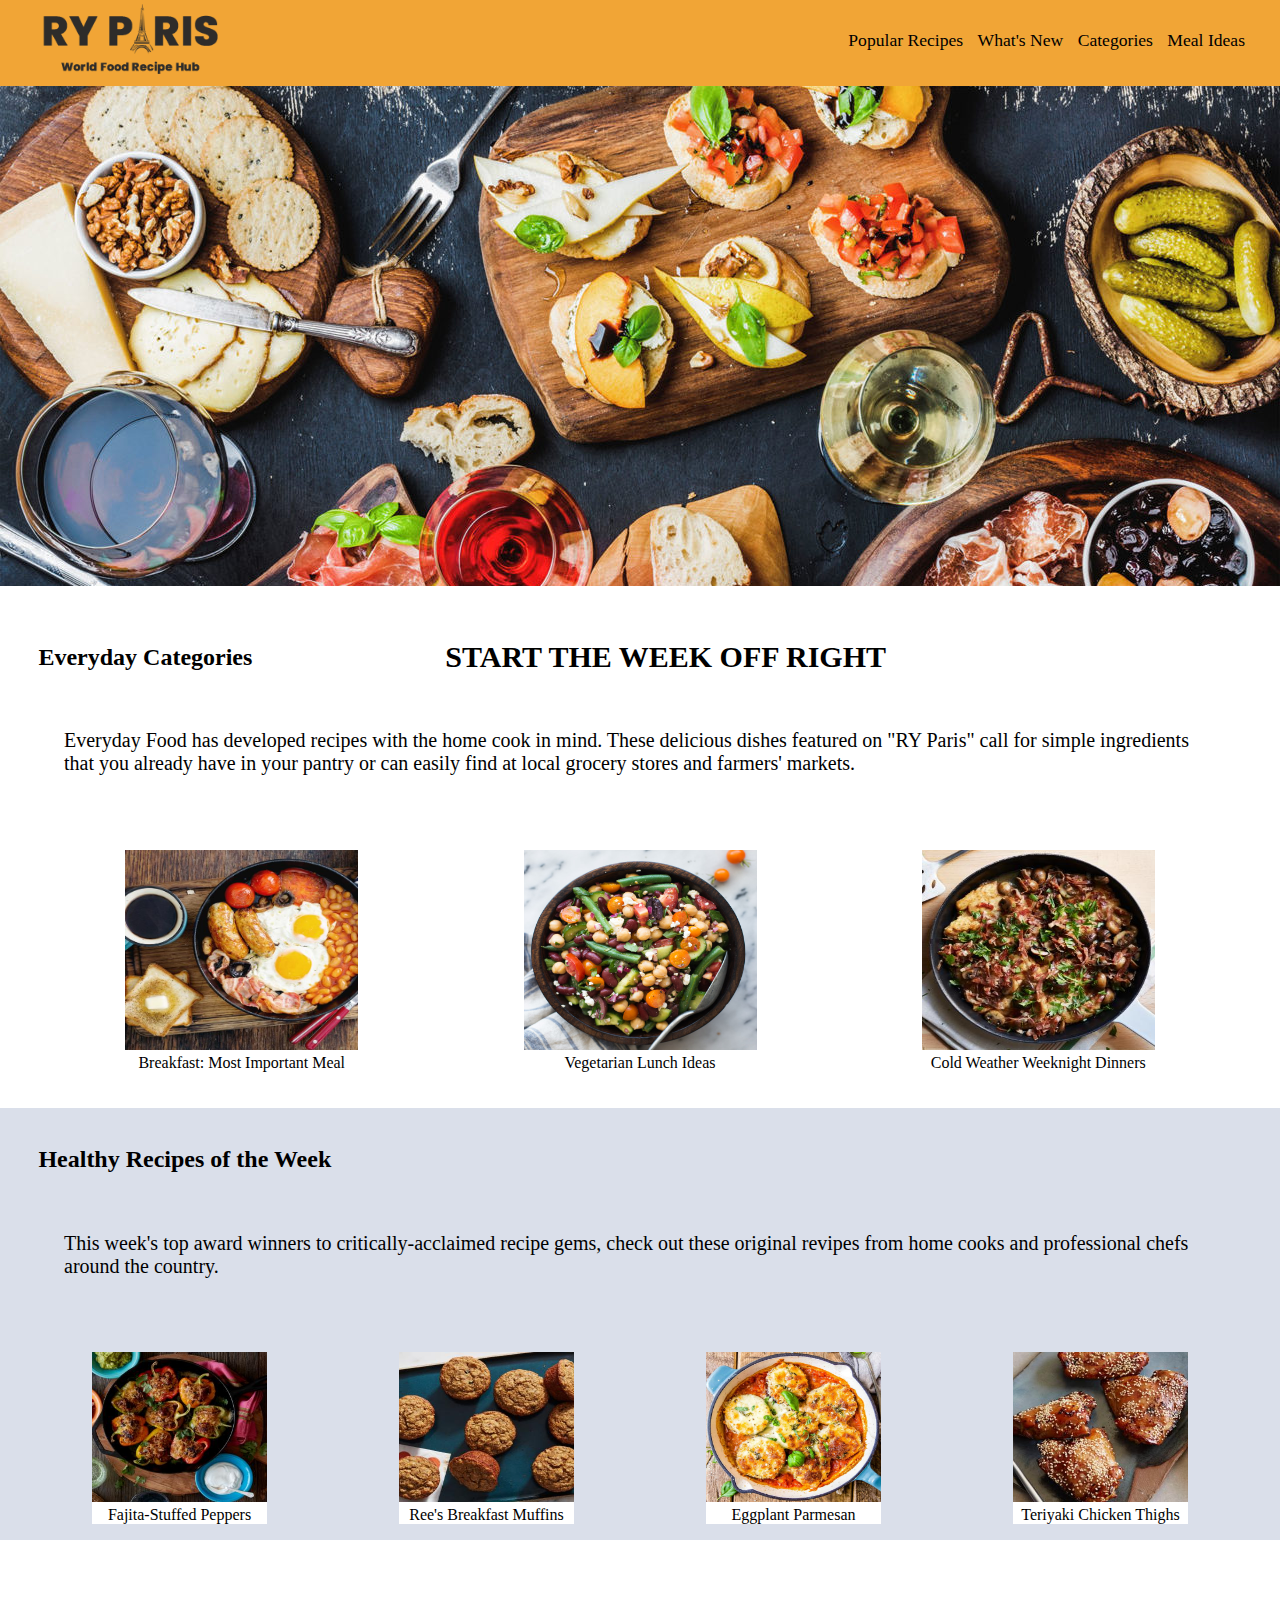
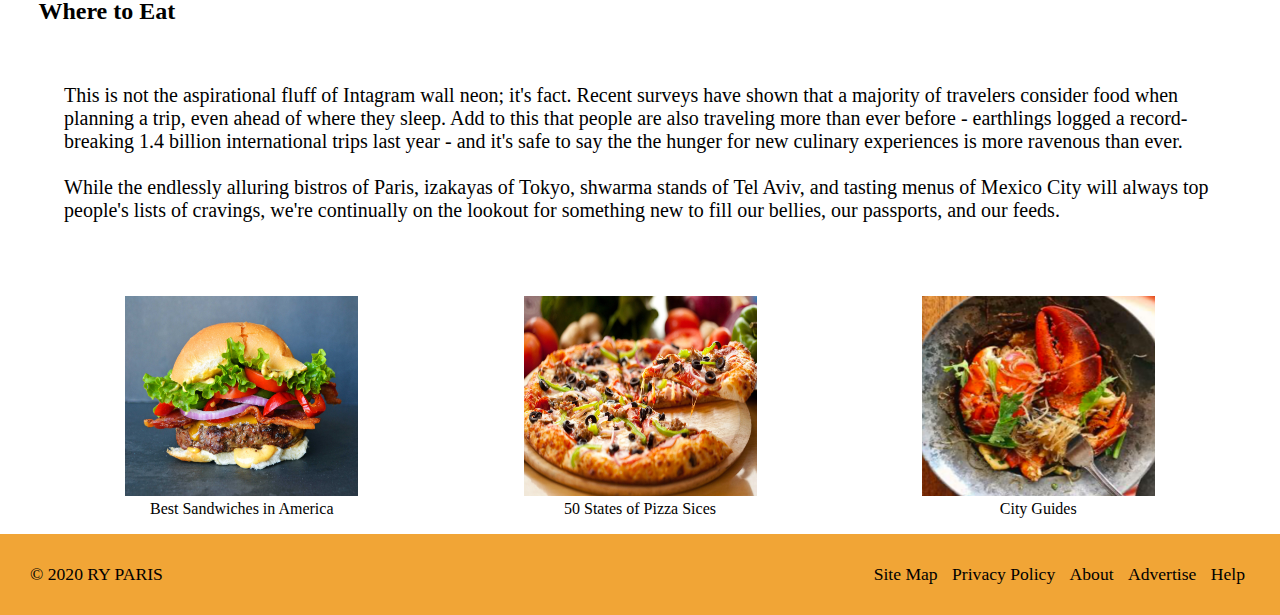
<file: index.html>
<!DOCTYPE html>
<head>
  <title>RY Paris Home</title>
  <link rel="stylesheet" href="CSS/style.css" />
  <meta name="author" content="Gideon Jones" />
  <meta name="keywords" content="Paris, Food, Burgers, DIY, Cooking, Home" />
  <meta name="description" content="The (un)Official RY Paris Website!" />
  <meta charset="UTF-8" />
</head>
<body>
  <div class="navbar">
    <a href="index.html"
      ><img src="Images/ryparis-logo.png" alt="Logo" class="logo"
    /></a>
    <div class="Links">
      <a href="recipe.html"> Popular Recipes</a>
      <a href="index.html"> What's New </a>
      <a href="index.html"> Categories </a>
      <a href="recipe.html"> Meal Ideas </a>
    </div>
  </div>

  <div class="heroImg">
    <img src="Images/hero-image.jpg" alt="Main Img" />
    <div class="heroText"><strong>START THE WEEK OFF RIGHT</strong></div>
  </div>

  <h2>Everyday Categories</h2>
  <p>
    Everyday Food has developed recipes with the home cook in mind. These
    delicious dishes featured on "RY Paris" call for simple ingredients that you
    already have in your pantry or can easily find at local grocery stores and
    farmers' markets.
  </p>

  <div class="flex-container">
    <figure>
      <img
        class="LargeImg"
        src="Images/BreakfastIdeas1.png"
        alt="breakfast-ideas"
      />
      <figcaption>Breakfast: Most Important Meal</figcaption>
    </figure>
    <figure>
      <img
        class="LargeImg"
        src="Images/vegetarian-ideas.jpg"
        alt="vegetarian-ideas"
      />
      <figcaption>Vegetarian Lunch Ideas</figcaption>
    </figure>
    <figure>
      <img
        class="LargeImg"
        src="Images/ColdWeatherDinners1.png"
        alt="breakfast-ideas"
      />
      <figcaption>Cold Weather Weeknight Dinners</figcaption>
    </figure>
  </div>

  <div class="grayBkgnd">
    <h2>Healthy Recipes of the Week</h2>
    <p>
      This week's top award winners to critically-acclaimed recipe gems, check
      out these original revipes from home cooks and professional chefs around
      the country.
    </p>
    <div class="flex-container">
      <figure>
        <img
          class="SmallImg"
          src="Images/fajitaPeppers1.png"
          alt="fajita-peppers"
        />
        <figcaption>Fajita-Stuffed Peppers</figcaption>
      </figure>
      <figure>
        <img class="SmallImg" src="Images/SmallMuffins.png" alt="muffins" />
        <figcaption>Ree's Breakfast Muffins</figcaption>
      </figure>
      <figure>
        <img
          class="SmallImg"
          src="Images/eggplant-parmesan.jpg"
          alt="eggplant-parmesan"
        />
        <figcaption>Eggplant Parmesan</figcaption>
      </figure>
      <figure>
        <img
          class="SmallImg"
          src="Images/TeriyakiChicken1.png"
          alt="teriyaki-chicken"
        />
        <figcaption>Teriyaki Chicken Thighs</figcaption>
      </figure>
    </div>
  </div>

  <h2>Where to Eat</h2>
  <p>
    This is not the aspirational fluff of Intagram wall neon; it's fact. Recent
    surveys have shown that a majority of travelers consider food when planning
    a trip, even ahead of where they sleep. Add to this that people are also
    traveling more than ever before - earthlings logged a record-breaking 1.4
    billion international trips last year - and it's safe to say the the hunger
    for new culinary experiences is more ravenous than ever.
    <br />
    <br />
    While the endlessly alluring bistros of Paris, izakayas of Tokyo, shwarma
    stands of Tel Aviv, and tasting menus of Mexico City will always top
    people's lists of cravings, we're continually on the lookout for something
    new to fill our bellies, our passports, and our feeds.
  </p>

  <div class="flex-container">
    <figure>
      <img class="LargeImg" src="Images/burger.jpg" alt="BurgerImg" />
      <figcaption>Best Sandwiches in America</figcaption>
    </figure>
    <figure>
      <img class="LargeImg" src="Images/pizza.jpeg" alt="PizzaImg" />
      <figcaption>50 States of Pizza Sices</figcaption>
    </figure>
    <figure>
      <img class="LargeImg" src="Images/city-guidesSmall.png" alt="CrabImg" />
      <figcaption>City Guides</figcaption>
    </figure>
  </div>

  <div class="navbar">
    <div class="Copywrite">&copy; 2020 RY PARIS</div>
    <div class="Links">
      <a href="index.html">Site Map</a>
      <a href="index.html">Privacy Policy</a>
      <a href="index.html">About</a>
      <a href="index.html">Advertise</a>
      <a href="index.html">Help</a>
    </div>
  </div>
</body>
</file>
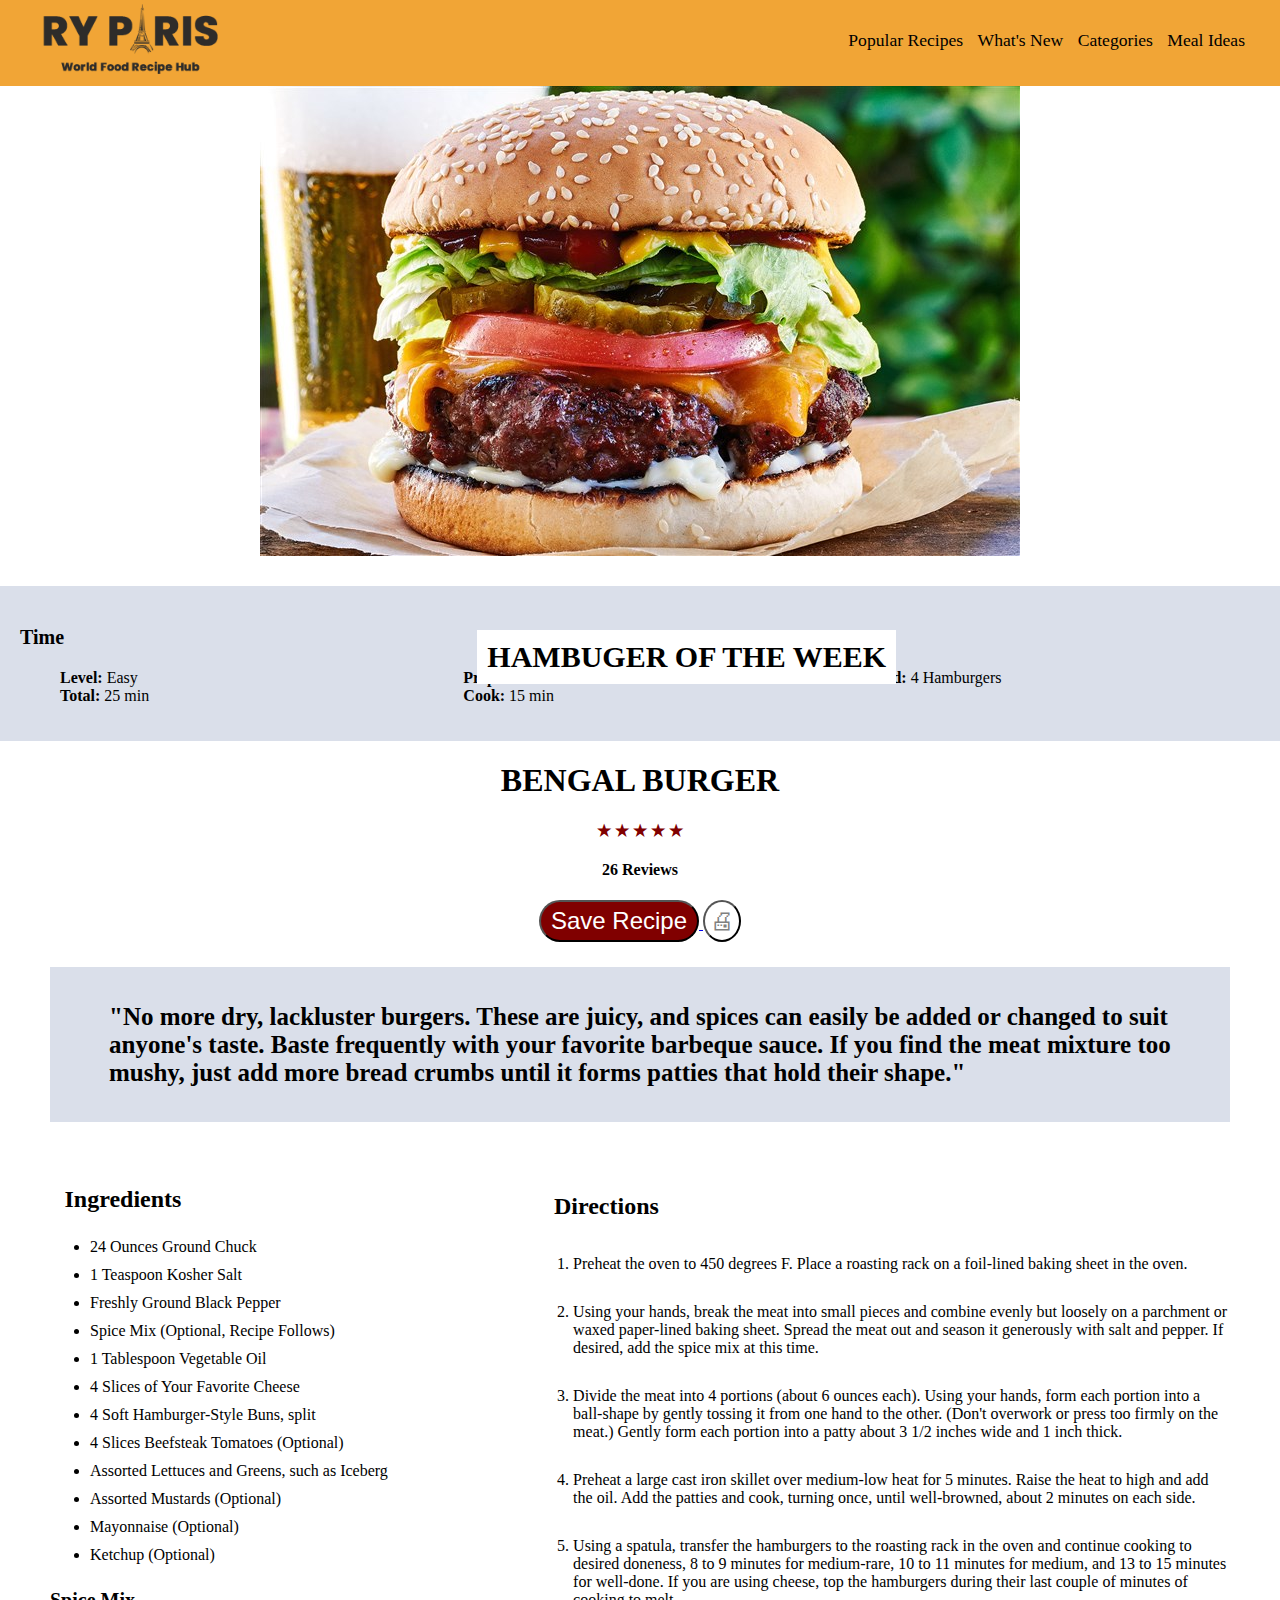
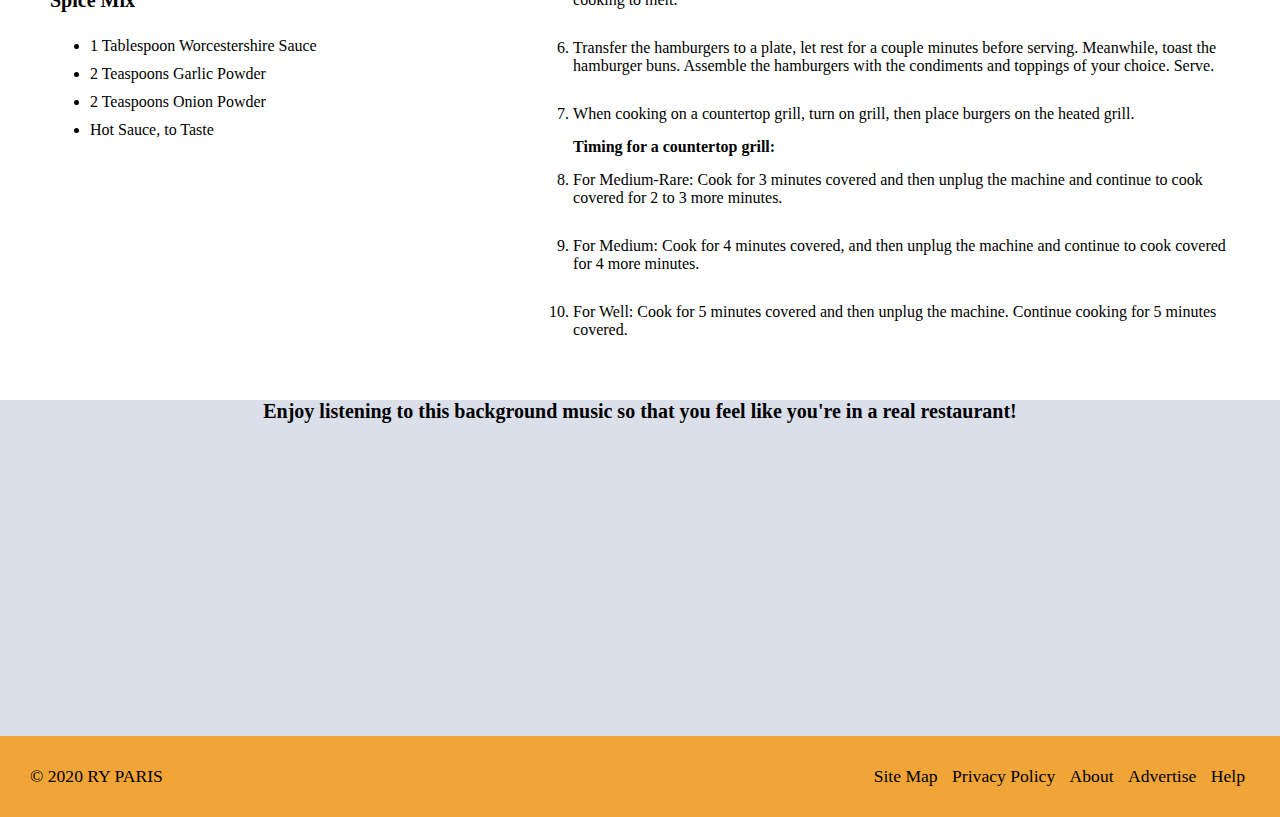
<file: recipe.html>
<!DOCTYPE html>
<head>
  <title>RY Paris Recipes</title>
  <link rel="stylesheet" href="CSS/style.css" />
  <meta name="author" content="Gideon Jones" />
  <meta name="keywords" content="Paris, Food, Burgers, DIY, Cooking, Home" />
  <meta name="description" content="The (un)Official RY Paris Website!" />
  <meta charset="UTF-8" />
</head>
<body>
  <div class="navbar">
    <a href="index.html"
      ><img src="Images/ryparis-logo.png" alt="Logo" class="logo"
    /></a>
    <div class="Links">
      <a href="recipe.html"> Popular Recipes</a>
      <a href="index.html"> What's New </a>
      <a href="index.html"> Categories </a>
      <a href="recipe.html"> Meal Ideas </a>
    </div>
  </div>

  <div class="heroImg">
    <img src="Images/bengal-burger.jpg" alt="Bengal Burger" />
    <div class="heroText"><strong>HAMBUGER OF THE WEEK</strong></div>
  </div>
  <!-- bengal-burger => with black text highlighted white "HAMBURGER OF THE WEEK"-->

  <div class="grayBkgnd" id="TimeHeader">
    <h3>Time</h3>
    <ul style="list-style: none" class="SpecsList">
      <li><strong>Level:</strong> Easy</li>
      <li><strong>Total:</strong> 25 min</li>
      <li><strong>Prep:</strong> 10 min</li>
      <li><strong>Cook:</strong> 15 min</li>
      <li><strong>Yeild:</strong> 4 Hamburgers</li>
    </ul>
  </div>
  <div class="Title">
    <h1>BENGAL BURGER</h1>
    <!--5 Stars : 26 Reviews-->
    <h4 id="RedStar">&#9733; &#9733; &#9733; &#9733; &#9733;</h4>
    <h4>26 Reviews</h4>
    <a href="Images/BengalBurgerRecipe.pdf" target="_blank">
      <button id="Save">Save Recipe</button>
      <button id="Print">&#128424;</button>
    </a>
  </div>

  <div class="grayBkgnd" id="Quote">
    <p>
      <strong>
        "No more dry, lackluster burgers. These are juicy, and spices can easily
        be added or changed to suit anyone's taste. Baste frequently with your
        favorite barbeque sauce. If you find the meat mixture too mushy, just
        add more bread crumbs until it forms patties that hold their shape."
      </strong>
    </p>
  </div>
  <div class="Instructions">
    <div class="IngredientsList">
      <h2>Ingredients</h2>
      <ul>
        <li>24 Ounces Ground Chuck</li>
        <li>1 Teaspoon Kosher Salt</li>
        <li>Freshly Ground Black Pepper</li>
        <li>Spice Mix (Optional, Recipe Follows)</li>
        <li>1 Tablespoon Vegetable Oil</li>
        <li>4 Slices of Your Favorite Cheese</li>
        <li>4 Soft Hamburger-Style Buns, split</li>
        <li>4 Slices Beefsteak Tomatoes (Optional)</li>
        <li>Assorted Lettuces and Greens, such as Iceberg</li>
        <li>Assorted Mustards (Optional)</li>
        <li>Mayonnaise (Optional)</li>
        <li>Ketchup (Optional)</li>
      </ul>
      <h3>Spice Mix</h3>
      <ul>
        <li>1 Tablespoon Worcestershire Sauce</li>
        <li>2 Teaspoons Garlic Powder</li>
        <li>2 Teaspoons Onion Powder</li>
        <li>Hot Sauce, to Taste</li>
      </ul>
    </div>
    <div class="Directions">
      <h2>Directions</h2>
      <ol>
        <li>
          Preheat the oven to 450 degrees F. Place a roasting rack on a
          foil-lined baking sheet in the oven.
        </li>
        <li>
          Using your hands, break the meat into small pieces and combine evenly
          but loosely on a parchment or waxed paper-lined baking sheet. Spread
          the meat out and season it generously with salt and pepper. If
          desired, add the spice mix at this time.
        </li>
        <li>
          Divide the meat into 4 portions (about 6 ounces each). Using your
          hands, form each portion into a ball-shape by gently tossing it from
          one hand to the other. (Don't overwork or press too firmly on the
          meat.) Gently form each portion into a patty about 3 1/2 inches wide
          and 1 inch thick.
        </li>
        <li>
          Preheat a large cast iron skillet over medium-low heat for 5 minutes.
          Raise the heat to high and add the oil. Add the patties and cook,
          turning once, until well-browned, about 2 minutes on each side.
        </li>
        <li>
          Using a spatula, transfer the hamburgers to the roasting rack in the
          oven and continue cooking to desired doneness, 8 to 9 minutes for
          medium-rare, 10 to 11 minutes for medium, and 13 to 15 minutes for
          well-done. If you are using cheese, top the hamburgers during their
          last couple of minutes of cooking to melt.
        </li>
        <li>
          Transfer the hamburgers to a plate, let rest for a couple minutes
          before serving. Meanwhile, toast the hamburger buns. Assemble the
          hamburgers with the condiments and toppings of your choice. Serve.
        </li>
        <li>
          When cooking on a countertop grill, turn on grill, then place burgers
          on the heated grill.
        </li>
        <strong>Timing for a countertop grill:</strong>
        <li>
          For Medium-Rare: Cook for 3 minutes covered and then unplug the
          machine and continue to cook covered for 2 to 3 more minutes.
        </li>
        <li>
          For Medium: Cook for 4 minutes covered, and then unplug the machine
          and continue to cook covered for 4 more minutes.
        </li>
        <li>
          For Well: Cook for 5 minutes covered and then unplug the machine.
          Continue cooking for 5 minutes covered.
        </li>
      </ol>
    </div>
  </div>

  <div class="grayBkgnd" id="VideoSpace">
    <h3>
      Enjoy listening to this background music so that you feel like you're in a
      real restaurant!
    </h3>
    <iframe
      width="513"
      height="289"
      src="https://www.youtube.com/embed/EVIMtfgi1KI"
      frameborder="0"
      allow="accelerometer; autoplay; encrypted-media; gyroscope; picture-in-picture"
      allowfullscreen
    ></iframe>
  </div>

  <div class="navbar">
    <div class="Copywrite">&copy; 2020 RY PARIS</div>
    <div class="Links">
      <a href="index.html">Site Map</a>
      <a href="index.html">Privacy Policy</a>
      <a href="index.html">About</a>
      <a href="index.html">Advertise</a>
      <a href="index.html">Help</a>
    </div>
  </div>
</body>
</file>
<file: CSS/style.css>
.flex-container {
  display: flex;
  justify-content: space-evenly;
}

.heroImg {
  /* position: relative; */
  text-align: center;
  color: white;
  height: 500px;
  overflow: hidden;
}

.heroText {
  position: absolute;
  top: 70%;
  right: 30%;
  text-align: center;
  font-size: 30px;
  color: black;
  background-color: white;
  padding: 10px;
}

.navbar {
  background-color: #f1a536;
  display: flex;
  justify-content: space-between;
  vertical-align: middle;
  font-size: 110%;
}

.logo {
  display: inline-block;
  width: 200px;
  padding-left: 30px;
}

.grayBkgnd {
  background-color: #dadfea;
}

figure {
  background-color: white;
  text-align: center;
}

.Copywrite {
  padding-left: 30px;
  padding-top: 30px;
  padding-bottom: 30px;
}

.Links {
  display: inline-block;
  padding-top: 30px;
  padding-bottom: 30px;
  padding-right: 30px;
}

.Links a {
  text-decoration: none;
  color: black;
  padding-left: 5px;
  padding-right: 5px;
}

body {
  text-align: left;
  margin: 0;
}

p {
  font-size: 125%;
  padding: 3% 5% 3% 5%;
}

h2 {
  font-size: 150%;
  padding: 3%;
  padding-bottom: 0%;
}

.Instructions {
  display: flex;
  justify-content: space-evenly;
  vertical-align: top;

  margin: 30px 50px;
}

.IngredientsList {
  width: 120%;
}

.LargeImg {
  overflow: hidden;
  width: 233px;
  height: 200px;
}

.SmallImg {
  overflow: hidden;
  width: 175px;
  height: 150px;
}

h3 {
  font-size: 125%;
}

ol > li {
  padding-top: 15px;
  padding-bottom: 15px;
}

.IngredientsList > ul > li {
  padding-bottom: 5px;
  padding-top: 5px;
}

.SpecsList {
  column-count: 3;
  column-gap: 10px;
  column-width: 10px;
}

#TimeHeader {
  padding: 20px;
}

#Quote {
  margin-top: 20px;
  margin-bottom: 20px;
  margin-left: 50px;
  margin-right: 50px;
  font-size: 125%;
}

.Title {
  text-align: center;
}

#RedStar {
  color: maroon;
}

#Save {
  background-color: maroon;
  color: white;
  padding: 5px 10px;
  border-radius: 30px;
  font-size: 150%;
  outline: none;
}

#Print {
  background-color: transparent;
  color: gray;
  padding: 5px;
  border-radius: 50%;
  font-size: 150%;
}

#VideoSpace {
  text-align: center;
}
</file>
